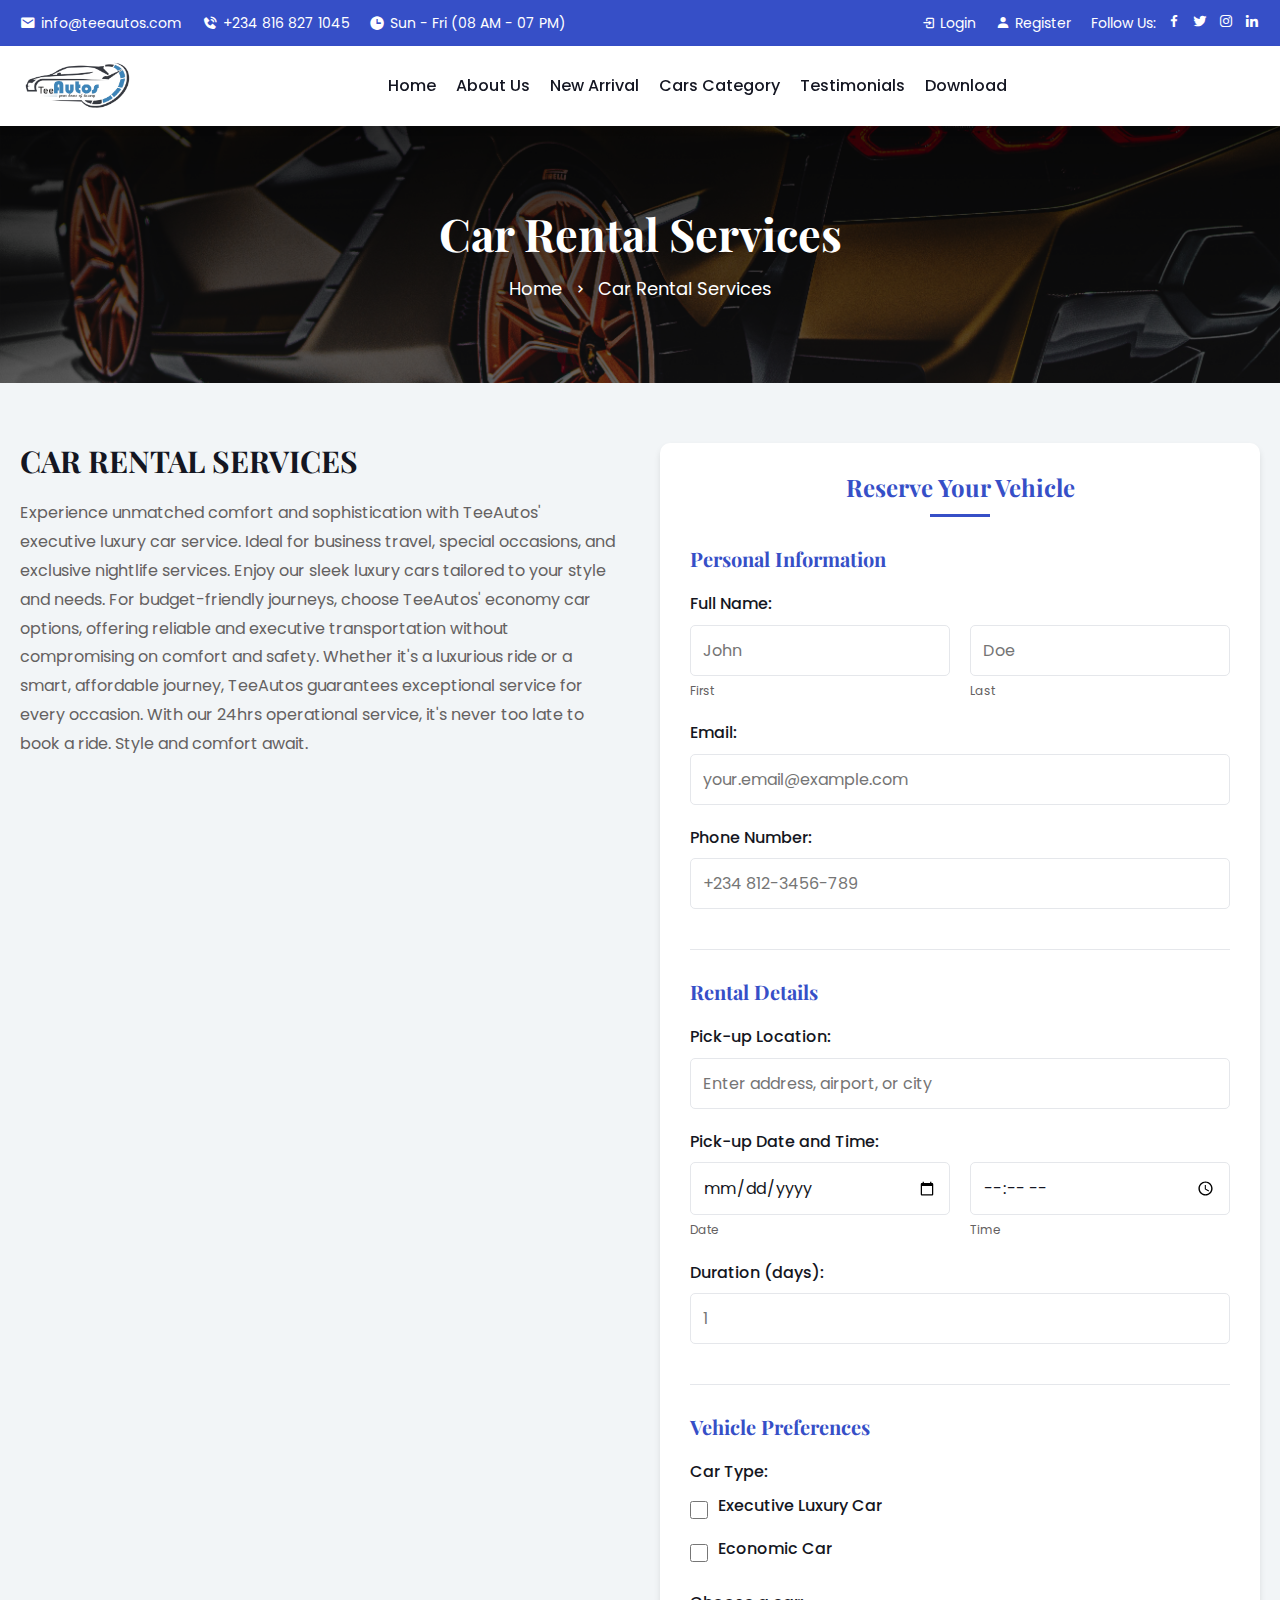
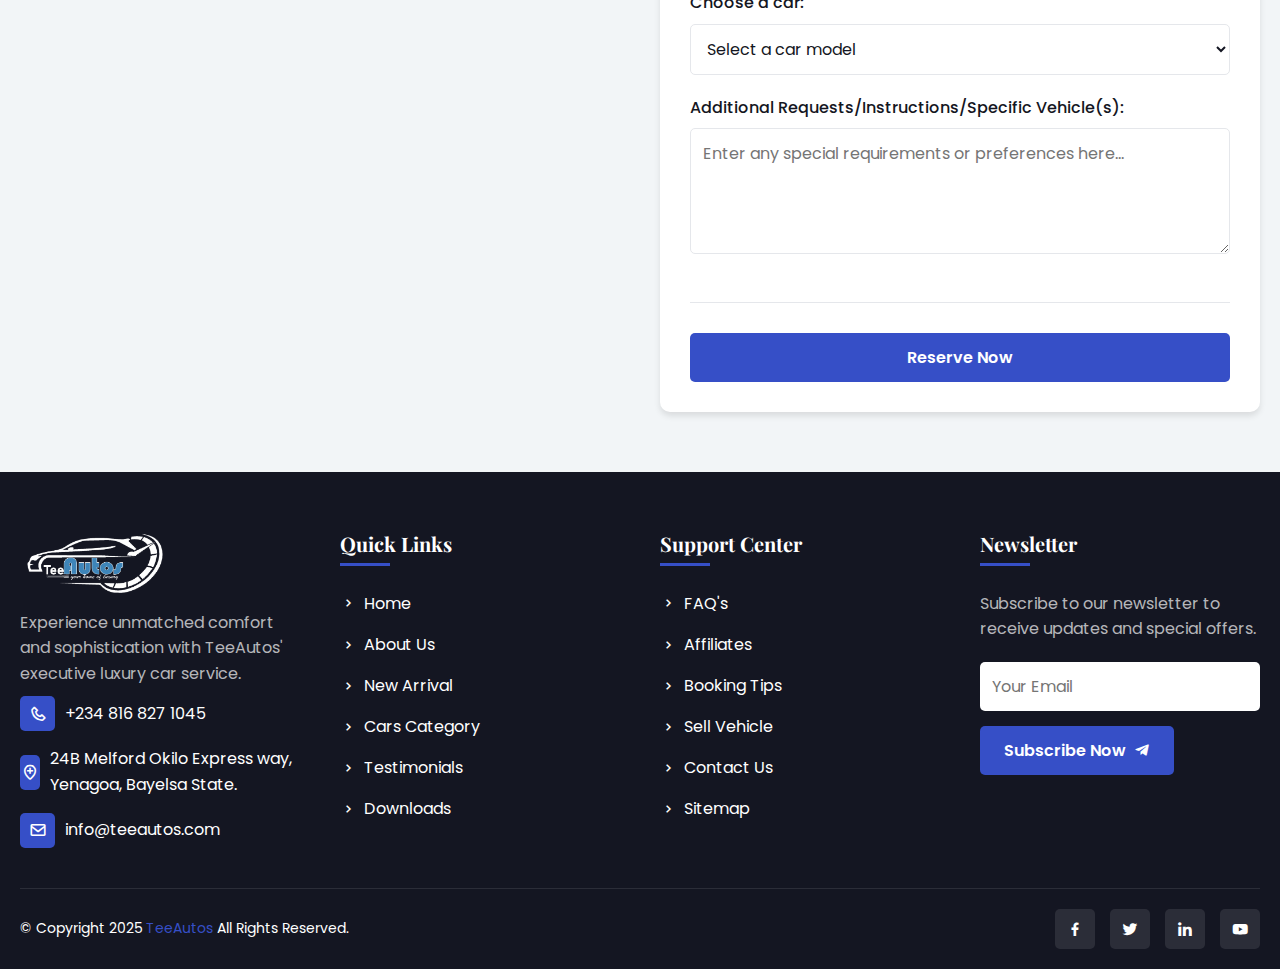
<file: misc/reserve.html>
<!DOCTYPE html>
<html lang="en">
  <head>
    <meta charset="UTF-8" />
    <meta name="viewport" content="width=device-width, initial-scale=1.0" />
    <title>Reserve a Car - TeeAutos</title>
    
    <!-- Fonts -->
    <link rel="preconnect" href="https://fonts.googleapis.com" />
    <link rel="preconnect" href="https://fonts.gstatic.com" crossorigin />
    <link
      href="https://fonts.googleapis.com/css2?family=Poppins:wght@300;400;500;600;700&family=Playfair+Display:wght@400;500;600;700&display=swap"
      rel="stylesheet"
    />
    
    <!-- Icons -->
    <link
      rel="stylesheet"
      href="https://unpkg.com/boxicons@latest/css/boxicons.min.css"
    />
    
    <!-- Custom CSS -->
    <link rel="stylesheet" href="../css/styles.css" />
    <link rel="stylesheet" href="../misc/reserve.css" />
  </head>
  <body>
    <!-- Top header section -->
    <div class="top-header">
      <div class="container">
        <div class="top-header__content">
          <div class="top-header__contact">
            <a href="mailto:info@teeautos.com" class="top-header__item">
              <i class="bx bxs-envelope"></i>
              <span>info@teeautos.com</span>
            </a>
            <a href="tel:+2348168271045" class="top-header__item">
              <i class="bx bxs-phone-call"></i>
              <span>+234 816 827 1045</span>
            </a>
            <div class="top-header__item">
              <i class="bx bxs-time"></i>
              <span>Sun - Fri (08 AM - 07 PM)</span>
            </div>
          </div>

          <div class="top-header__actions">
            <a href="#" class="top-header__link">
              <i class="bx bx-log-in"></i>
              <span>Login</span>
            </a>
            <a href="#" class="top-header__link">
              <i class="bx bxs-user"></i>
              <span>Register</span>
            </a>
            <div class="top-header__social">
              <span>Follow Us:</span>
              <div class="social-icons">
                <a href="#" aria-label="Facebook"><i class="bx bxl-facebook"></i></a>
                <a href="#" aria-label="Twitter"><i class="bx bxl-twitter"></i></a>
                <a href="#" aria-label="Instagram"><i class="bx bxl-instagram"></i></a>
                <a href="#" aria-label="LinkedIn"><i class="bx bxl-linkedin"></i></a>
              </div>
            </div>
          </div>
        </div>
      </div>
    </div>

    <!-- Main header section -->
    <header class="main-header">
      <div class="container">
        <div class="main-header__content">
          <a href="../index.html" class="logo">
            <img src="../img/logo/logo.png" alt="TeeAutos Logo" />
          </a>
          
          <nav class="main-nav">
            <ul class="main-nav__list">
              <li class="main-nav__item"><a href="../index.html" class="main-nav__link">Home</a></li>
              <li class="main-nav__item"><a href="../index.html#about-us" class="main-nav__link">About Us</a></li>
              <li class="main-nav__item"><a href="../index.html#arrival" class="main-nav__link">New Arrival</a></li>
              <li class="main-nav__item"><a href="../index.html#category" class="main-nav__link">Cars Category</a></li>
              <li class="main-nav__item"><a href="../index.html#testimonials" class="main-nav__link">Testimonials</a></li>
              <li class="main-nav__item"><a href="../index.html#download" class="main-nav__link">Download</a></li>
            </ul>
          </nav>
          
          <div class="main-header__actions">
            <!-- <button class="icon-btn" aria-label="Search">
              <i class="bx bx-search"></i>
            </button>
            <button class="icon-btn" aria-label="Cart">
              <i class="bx bx-cart"></i>
            </button>
            <a href="#" class="btn btn-primary">
              <i class="bx bx-plus-circle"></i>
              <span>Add Listing</span>
            </a> -->
            <button class="menu-toggle" id="menuToggle" aria-label="Toggle menu">
              <i class="bx bx-menu"></i>
            </button>
          </div>
        </div>
      </div>
    </header>

    <!-- Page header -->
    <section class="page-header">
      <div class="container">
        <div class="page-header__content">
          <h1 class="page-header__title">Car Rental Services</h1>
          <div class="page-header__breadcrumb">
            <a href="../index.html">Home</a>
            <i class="bx bx-chevron-right"></i>
            <span>Car Rental Services</span>
          </div>
        </div>
      </div>
    </section>

    <!-- Reservation section -->
    <section class="reservation">
      <div class="container">
        <div class="reservation__content">
          <div class="reservation__info">
            <h2 class="reservation__title">Car Rental Services</h2>
            <p class="reservation__description">
              Experience unmatched comfort and sophistication with TeeAutos'
              executive luxury car service. Ideal for business travel, special
              occasions, and exclusive nightlife services. Enjoy our sleek luxury cars
              tailored to your style and needs. For budget-friendly journeys, choose
              TeeAutos' economy car options, offering reliable and executive
              transportation without compromising on comfort and safety. Whether it's
              a luxurious ride or a smart, affordable journey, TeeAutos guarantees
              exceptional service for every occasion. With our 24hrs operational
              service, it's never too late to book a ride. Style and comfort await.
            </p>
          </div>
          
          <div class="reservation__form-container">
            <h2 class="reservation__form-title">Reserve Your Vehicle</h2>

            <form class="reservation__form">
              <!-- Personal Information Section -->
              <div class="form-section">
                <h3 class="form-section__title">Personal Information</h3>
                
                <div class="form-group">
                  <label for="fullname">Full Name:</label>
                  <div class="form-row">
                    <div class="form-col">
                      <input type="text" id="firstname" class="form-control" placeholder="John" required />
                      <span class="form-hint">First</span>
                    </div>
                    <div class="form-col">
                      <input type="text" id="lastname" class="form-control" placeholder="Doe" required />
                      <span class="form-hint">Last</span>
                    </div>
                  </div>
                </div>
                
                <div class="form-group">
                  <label for="email">Email:</label>
                  <input type="email" id="email" class="form-control" placeholder="your.email@example.com" required />
                </div>
                
                <div class="form-group">
                  <label for="phone">Phone Number:</label>
                  <input type="tel" id="phone" class="form-control" placeholder="+234 812-3456-789" required />
                </div>
              </div>
              
              <!-- Rental Details Section -->
              <div class="form-section">
                <h3 class="form-section__title">Rental Details</h3>
                
                <div class="form-group">
                  <label for="pickup">Pick-up Location:</label>
                  <input type="text" id="pickup" class="form-control" placeholder="Enter address, airport, or city" required />
                </div>
                
                <div class="form-group">
                  <label for="pickup-date">Pick-up Date and Time:</label>
                  <div class="form-row">
                    <div class="form-col">
                      <input type="date" id="pickup-date" class="form-control" required />
                      <span class="form-hint">Date</span>
                    </div>
                    <div class="form-col">
                      <input type="time" id="pickup-time" class="form-control" required />
                      <span class="form-hint">Time</span>
                    </div>
                  </div>
                </div>
                
                <div class="form-group">
                  <label for="duration">Duration (days):</label>
                  <input type="number" id="duration" class="form-control" min="1" placeholder="1" required />
                </div>
              </div>
              
              <!-- Vehicle Preferences Section -->
              <div class="form-section">
                <h3 class="form-section__title">Vehicle Preferences</h3>
                
                <div class="form-group">
                  <label>Car Type:</label>
                  <div class="checkbox-group">
                    <div class="checkbox-container">
                      <input type="checkbox" id="luxury" name="car-type" value="luxury" />
                      <label for="luxury" class="checkbox-label">Executive Luxury Car</label>
                    </div>
                    <div class="checkbox-container">
                      <input type="checkbox" id="economy" name="car-type" value="economy" />
                      <label for="economy" class="checkbox-label">Economic Car</label>
                    </div>
                  </div>
                </div>
                
                <div class="form-group">
                  <label for="car-model">Choose a car:</label>
                  <select id="car-model" name="car-model" class="form-control" required>
                    <option value="" disabled selected>Select a car model</option>
                    <option value="volvo">Volvo</option>
                    <option value="saab">Saab</option>
                    <option value="fiat">Fiat</option>
                    <option value="mercedes">Mercedes</option>
                    <option value="bmw">BMW</option>
                  </select>
                </div>
                
                <div class="form-group">
                  <label for="additional">Additional Requests/Instructions/Specific Vehicle(s):</label>
                  <textarea name="additional" id="additional" class="form-control" rows="4" placeholder="Enter any special requirements or preferences here..."></textarea>
                </div>
              </div>
              
              <button type="submit" class="btn btn-primary btn-block">Reserve Now</button>
            </form>
          </div>
        </div>
      </div>
    </section>

    <!-- Footer -->
    <footer class="footer">
      <div class="container">
        <div class="footer__content">
          <div class="footer__column">
            <a href="/" class="footer__logo">
              <img src="../img/logo/logo-1.png" alt="TeeAutos Logo" width="150" />
            </a>
            <p class="footer__description">
              Experience unmatched comfort and sophistication with TeeAutos'
              executive luxury car service.
            </p>
            <div class="footer__contact">
              <div class="footer__contact-item">
                <i class="bx bx-phone"></i>
                <span>+234 816 827 1045</span>
              </div>
              <div class="footer__contact-item">
                <i class="bx bx-location-plus"></i>
                <span>24B Melford Okilo Express way, Yenagoa, Bayelsa State. </span>
              </div>
              <div class="footer__contact-item">
                <i class="bx bx-envelope"></i>
                <span>info@teeautos.com</span>
              </div>
            </div>
          </div>
          
          <div class="footer__column">
            <h3 class="footer__title">Quick Links</h3>
            <ul class="footer__links">
              <li><a href="../index.html"><i class="bx bx-chevron-right"></i>Home</a></li>
              <li><a href="../index.html#about-us"><i class="bx bx-chevron-right"></i>About Us</a></li>
              <li><a href="../index.html#arrival"><i class="bx bx-chevron-right"></i>New Arrival</a></li>
              <li><a href="../index.html#category"><i class="bx bx-chevron-right"></i>Cars Category</a></li>
              <li><a href="../index.html#testimonials"><i class="bx bx-chevron-right"></i>Testimonials</a></li>
              <li><a href="../index.html#download"><i class="bx bx-chevron-right"></i>Downloads</a></li>
            </ul>
          </div>
          
          <div class="footer__column">
            <h3 class="footer__title">Support Center</h3>
            <ul class="footer__links">
              <li><a href="#"><i class="bx bx-chevron-right"></i>FAQ's</a></li>
              <li><a href="#"><i class="bx bx-chevron-right"></i>Affiliates</a></li>
              <li><a href="#"><i class="bx bx-chevron-right"></i>Booking Tips</a></li>
              <li><a href="#"><i class="bx bx-chevron-right"></i>Sell Vehicle</a></li>
              <li><a href="#"><i class="bx bx-chevron-right"></i>Contact Us</a></li>
              <li><a href="#"><i class="bx bx-chevron-right"></i>Sitemap</a></li>
            </ul>
          </div>
          
          <div class="footer__column">
            <h3 class="footer__title">Newsletter</h3>
            <p class="footer__description">
              Subscribe to our newsletter to receive updates and special offers.
            </p>
            <form class="footer__form">
              <input type="email" placeholder="Your Email" required />
              <button type="submit" class="btn btn-primary">
                Subscribe Now <i class="bx bxl-telegram"></i>
              </button>
            </form>
          </div>
        </div>
        
        <div class="footer__bottom">
          <p class="footer__copyright">
            &copy; Copyright 2025 <span>TeeAutos</span> All Rights Reserved.
          </p>
          <div class="footer__social">
            <a href="#" aria-label="Facebook"><i class="bx bxl-facebook"></i></a>
            <a href="#" aria-label="Twitter"><i class="bx bxl-twitter"></i></a>
            <a href="#" aria-label="LinkedIn"><i class="bx bxl-linkedin"></i></a>
            <a href="#" aria-label="YouTube"><i class="bx bxl-youtube"></i></a>
          </div>
        </div>
      </div>
    </footer>

    <!-- Back to top button -->
    <a href="#" class="back-to-top" id="backToTop" aria-label="Back to top">
      <i class="bx bx-chevron-up"></i>
    </a>

    <!-- Scripts -->
    <script src="../js/script.js"></script>
  </body>
</html>
</file>
<file: css/styles.css>
/* Base styles and variables */
:root {
  --primary-color: #364fc7;
  --primary-dark: #2a3d9d;
  --primary-light: #4c63d9;
  --text-color: #141622;
  --text-light: #646161;
  --white: #ffffff;
  --light-bg: #f2f5f7;
  --gray: #e5e7eb;
  --dark-gray: #4b5563;
  --border-radius: 10px;
  --border-radius-sm: 5px;
  --box-shadow: 0 4px 6px rgba(0, 0, 0, 0.1);
  --transition: all 0.3s ease;
  --container-width: 1320px;
  --section-spacing: 6rem;
}

/* Reset and base styles */
*,
*::before,
*::after {
  margin: 0;
  padding: 0;
  box-sizing: border-box;
}

html {
  font-size: 62.5%;
  scroll-behavior: smooth;
}

body {
  font-family: 'Poppins', sans-serif;
  font-size: 1.6rem;
  line-height: 1.6;
  color: var(--text-color);
  background-color: var(--white);
  overflow-x: hidden;
}

h1, h2, h3, h4, h5, h6 {
  font-family: 'Playfair Display', serif;
  line-height: 1.2;
  margin-bottom: 1.5rem;
}

a {
  text-decoration: none;
  color: inherit;
  transition: var(--transition);
}

ul {
  list-style: none;
}

img {
  max-width: 100%;
  height: auto;
  display: block;
}

button, input, select, textarea {
  font-family: inherit;
  font-size: inherit;
  outline: none;
  border: none;
}

button {
  cursor: pointer;
  background: none;
}

/* Utility classes */
.container {
  width: 100%;
  max-width: var(--container-width);
  margin: 0 auto;
  padding: 0 2rem;
}

.text-center {
  text-align: center;
}

.hidden {
  display: none !important;
}

.sr-only {
  position: absolute;
  width: 1px;
  height: 1px;
  padding: 0;
  margin: -1px;
  overflow: hidden;
  clip: rect(0, 0, 0, 0);
  white-space: nowrap;
  border-width: 0;
}

/* Buttons */
.btn {
  display: inline-flex;
  align-items: center;
  justify-content: center;
  padding: 1.2rem 2.4rem;
  border-radius: var(--border-radius-sm);
  font-weight: 600;
  text-align: center;
  transition: var(--transition);
  gap: 0.8rem;
}

.btn-primary {
  background-color: var(--primary-color);
  color: var(--white);
}

.btn-primary:hover {
  background-color: var(--primary-dark);
  transform: translateY(-2px);
}

.btn-outline {
  background-color: transparent;
  color: var(--primary-color);
  border: 2px solid var(--primary-color);
}

.btn-outline:hover {
  background-color: var(--primary-color);
  color: var(--white);
  transform: translateY(-2px);
}

.btn-block {
  display: flex;
  width: 100%;
}

.btn-lg {
  padding: 1.5rem 3rem;
  font-size: 1.8rem;
}

.icon-btn {
  display: flex;
  align-items: center;
  justify-content: center;
  width: 4rem;
  height: 4rem;
  border-radius: 50%;
  background-color: var(--light-bg);
  color: var(--text-color);
  transition: var(--transition);
}

.icon-btn:hover {
  background-color: var(--primary-color);
  color: var(--white);
}

/* Form elements */
.form-group {
  margin-bottom: 2rem;
}

.form-group label {
  display: block;
  margin-bottom: 0.8rem;
  font-weight: 500;
  color: var(--text-color);
}

.form-control {
  width: 100%;
  padding: 1.2rem;
  border: 1px solid var(--gray);
  border-radius: var(--border-radius-sm);
  background-color: var(--white);
  color: var(--text-color);
  transition: var(--transition);
}

.form-control:focus {
  border-color: var(--primary-color);
  box-shadow: 0 0 0 2px rgba(54, 79, 199, 0.2);
}

/* Section headers */
.section-header {
  margin-bottom: 4rem;
}

.section-header__subtitle {
  display: inline-flex;
  align-items: center;
  font-size: 1.8rem;
  color: var(--primary-color);
  text-transform: uppercase;
  font-weight: 600;
  margin-bottom: 1rem;
}

.section-header__subtitle i {
  margin-right: 0.8rem;
  font-size: 2rem;
}

.section-header__title {
  font-size: 4rem;
  color: var(--text-color);
  position: relative;
  padding-bottom: 2rem;
}

.section-header__title span {
  color: var(--primary-color);
}

.section-header__title::after {
  content: '';
  position: absolute;
  bottom: 0;
  left: 50%;
  transform: translateX(-50%);
  width: 8rem;
  height: 0.4rem;
  background-color: var(--primary-color);
  border-radius: 2rem;
}

.text-center .section-header__title::after {
  left: 50%;
  transform: translateX(-50%);
}

/* Top header */
.top-header {
  background-color: var(--primary-color);
  padding: 1rem 0;
  color: var(--white);
  font-size: 1.4rem;
}

.top-header__content {
  display: flex;
  justify-content: space-between;
  align-items: center;
}

.top-header__contact {
  display: flex;
  gap: 2rem;
}

.top-header__item {
  display: flex;
  align-items: center;
  gap: 0.5rem;
}

.top-header__item i {
  font-size: 1.6rem;
}

.top-header__actions {
  display: flex;
  align-items: center;
  gap: 2rem;
}

.top-header__link {
  display: flex;
  align-items: center;
  gap: 0.5rem;
  color: var(--white);
}

.top-header__link:hover {
  opacity: 0.8;
}

.top-header__social {
  display: flex;
  align-items: center;
  gap: 1rem;
}

.social-icons {
  display: flex;
  gap: 1rem;
}

.social-icons a {
  color: var(--white);
  font-size: 1.6rem;
  transition: var(--transition);
}

.social-icons a:hover {
  transform: translateY(-2px);
  opacity: 0.8;
}

/* Main header */
.main-header {
  background-color: var(--white);
  box-shadow: var(--box-shadow);
  padding: 1.5rem 0;
  position: sticky;
  top: 0;
  z-index: 1000;
}

.main-header__content {
  display: flex;
  justify-content: space-between;
  align-items: center;
}

.logo img {
  height: 5rem;
}

.main-nav__list {
  display: flex;
  gap: 2rem;
}

.main-nav__link {
  position: relative;
  font-weight: 500;
  padding: 0.5rem 0;
  color: var(--text-color);
}

.main-nav__link::after {
  content: '';
  position: absolute;
  bottom: 0;
  left: 0;
  width: 0;
  height: 2px;
  background-color: var(--primary-color);
  transition: var(--transition);
}

.main-nav__link:hover::after,
.main-nav__link.active::after {
  width: 100%;
}

.main-nav__link.active {
  color: var(--primary-color);
}

.main-header__actions {
  display: flex;
  align-items: center;
  gap: 1.5rem;
}

.menu-toggle {
  display: none;
  font-size: 2.4rem;
}

/* Hero section */
.hero {
  position: relative;
  background-color: var(--light-bg);
  overflow: hidden;
}

.hero__slider {
  position: relative;
}

.hero__slide {
  display: none;
  padding: 8rem 0;
  background: linear-gradient(to right, var(--text-color), rgba(20, 22, 34, 0.8));
}

.hero__slide.active {
  display: block;
}

.hero__content {
  display: flex;
  align-items: center;
  gap: 4rem;
}

.hero__text {
  flex: 1;
  color: var(--white);
}

.hero__subtitle {
  display: block;
  font-size: 2rem;
  color: var(--primary-color);
  margin-bottom: 2rem;
  text-transform: uppercase;
  letter-spacing: 1px;
}

.hero__title {
  font-size: 5rem;
  line-height: 1.2;
  margin-bottom: 2rem;
  text-transform: uppercase;
}

.hero__title span {
  color: var(--primary-color);
}

.hero__description {
  font-size: 1.8rem;
  margin-bottom: 3rem;
  opacity: 0.9;
}

.hero__buttons {
  display: flex;
  gap: 2rem;
}

.hero__image {
  flex: 1;
  display: flex;
  justify-content: center;
}

.hero__image img {
  max-width: 100%;
  height: auto;
  object-fit: contain;
}

.hero__controls {
  position: absolute;
  bottom: 2rem;
  left: 50%;
  transform: translateX(-50%);
  display: flex;
  align-items: center;
  gap: 2rem;
  z-index: 10;
}

.hero__arrow {
  width: 4.5rem;
  height: 4.5rem;
  border-radius: 50%;
  background-color: rgba(255, 255, 255, 0.2);
  color: var(--white);
  font-size: 2rem;
  display: flex;
  align-items: center;
  justify-content: center;
  transition: var(--transition);
}

.hero__arrow:hover {
  background-color: var(--primary-color);
}

.hero__dots {
  display: flex;
  gap: 1rem;
}

.hero__dot {
  width: 1.2rem;
  height: 1.2rem;
  border-radius: 50%;
  background-color: rgba(255, 255, 255, 0.5);
  cursor: pointer;
  transition: var(--transition);
}

.hero__dot.active {
  background-color: var(--primary-color);
}

/* Car search section */
.car-search {
  margin-top: 3rem;
  padding: 0 0 var(--section-spacing);
  position: relative;
}

.search-panel {
  background-color: var(--white);
  border-radius: var(--border-radius);
  box-shadow: var(--box-shadow);
  padding: 3rem;
  margin-top: -5rem;
  position: relative;
  z-index: 10;
}

.search-panel__title {
  font-size: 2.4rem;
  margin-bottom: 3rem;
  text-align: center;
}

.search-panel__form {
  display: grid;
  grid-template-columns: repeat(auto-fill, minmax(25rem, 1fr));
  gap: 2rem;
}

.form-group--full {
  grid-column: 1 / -1;
}

/* About section */
.about {
  padding: var(--section-spacing) 0;
  background-color: var(--light-bg);
}

.about__content {
  display: flex;
  align-items: center;
  gap: 6rem;
}

.about__images {
  flex: 1;
  position: relative;
}

.about__main-image {
  width: 100%;
  border-radius: var(--border-radius);
}

.about__badge {
  position: absolute;
  top: 2rem;
  left: 2rem;
  background-color: var(--text-color);
  color: var(--white);
  padding: 1.5rem;
  border-radius: var(--border-radius);
  display: flex;
  align-items: center;
  gap: 1rem;
}

.about__badge img {
  width: 5rem;
  height: 5rem;
  border-radius: 50%;
  background-color: var(--white);
  padding: 0.5rem;
}

.about__badge span {
  font-size: 1.4rem;
  font-weight: 500;
}

.about__text {
  flex: 1;
}

.about__description {
  margin-bottom: 2.5rem;
  color: var(--text-light);
}

.about__features {
  margin-bottom: 3rem;
}

.about__features li {
  display: flex;
  align-items: center;
  gap: 1rem;
  margin-bottom: 1rem;
  color: var(--text-light);
}

.about__features li i {
  color: var(--primary-color);
  font-size: 2rem;
}

/* Stats section */
.stats {
  padding: var(--section-spacing) 0;
  background: url("../img/icons/bg-counter.avif") center/cover no-repeat;
  position: relative;
}

.stats::before {
  content: '';
  position: absolute;
  top: 0;
  left: 0;
  width: 100%;
  height: 100%;
  background-color: rgba(0, 0, 0, 0.7);
}

.stats__grid {
  position: relative;
  display: grid;
  grid-template-columns: repeat(auto-fit, minmax(25rem, 1fr));
  gap: 3rem;
}

.stat-card {
  text-align: center;
  color: var(--white);
}

.stat-card__icon {
  margin: 0 auto 2rem;
  width: 10rem;
  height: 10rem;
  border-radius: 50%;
  background-color: var(--white);
  display: flex;
  align-items: center;
  justify-content: center;
  padding: 1rem;
}

.stat-card__icon img {
  width: 100%;
  height: 100%;
  object-fit: contain;
}

.stat-card__number {
  font-size: 4.5rem;
  font-weight: 700;
  margin-bottom: 1rem;
}

.stat-card__label {
  font-size: 2rem;
  display: flex;
  align-items: center;
  justify-content: center;
  gap: 0.5rem;
}

.stat-card__label i {
  color: var(--primary-color);
}

/* New arrivals section */
.arrivals {
  padding: var(--section-spacing) 0;
  background-color: var(--light-bg);
}

.car-grid {
  display: grid;
  grid-template-columns: repeat(auto-fill, minmax(30rem, 1fr));
  gap: 3rem;
  margin-bottom: 4rem;
}

.car-card {
  background-color: var(--white);
  border-radius: var(--border-radius);
  overflow: hidden;
  box-shadow: var(--box-shadow);
  transition: var(--transition);
}

.car-card:hover {
  transform: translateY(-5px);
  box-shadow: 0 10px 20px rgba(0, 0, 0, 0.1);
}

.car-card__image {
  height: 22rem;
  overflow: hidden;
}

.car-card__image img {
  width: 100%;
  height: 100%;
  object-fit: cover;
  transition: var(--transition);
}

.car-card:hover .car-card__image img {
  transform: scale(1.05);
}

.car-card__content {
  padding: 2rem;
}

.car-card__title {
  font-size: 2rem;
  margin-bottom: 1rem;
}

.car-card__rating {
  display: flex;
  align-items: center;
  gap: 1rem;
  margin-bottom: 1.5rem;
}

.stars {
  display: flex;
  color: var(--primary-color);
}

.review-count {
  font-size: 1.4rem;
  color: var(--text-light);
}

.car-card__features {
  display: grid;
  grid-template-columns: 1fr 1fr;
  gap: 1rem;
  margin-bottom: 2rem;
}

.car-card__features span {
  display: flex;
  align-items: center;
  gap: 0.5rem;
  font-size: 1.4rem;
  color: var(--text-light);
}

.car-card__features span i {
  color: var(--primary-color);
}

/* Car types section */
.car-types {
  padding: var(--section-spacing) 0;
  background-color: var(--white);
}

.type-grid {
  display: grid;
  grid-template-columns: repeat(auto-fill, minmax(20rem, 1fr));
  gap: 2rem;
}

.type-card {
  background-color: var(--light-bg);
  border-radius: var(--border-radius);
  padding: 2rem;
  text-align: center;
  transition: var(--transition);
  box-shadow: var(--box-shadow);
}

.type-card:hover {
  transform: translateY(-5px);
  box-shadow: 0 10px 20px rgba(0, 0, 0, 0.1);
}

.type-card img {
  height: 10rem;
  margin: 0 auto 1.5rem;
  object-fit: contain;
}

.type-card h3 {
  font-size: 1.8rem;
  color: var(--text-light);
  margin-bottom: 0;
}

.type-card:hover h3 {
  color: var(--primary-color);
}

/* Video section */
.video-section {
  height: 60vh;
  background: url("../img/type/bg-type.jpg") center/cover no-repeat;
  position: relative;
  display: flex;
  align-items: center;
  justify-content: center;
}

.video-section::before {
  content: '';
  position: absolute;
  top: 0;
  left: 0;
  width: 100%;
  height: 100%;
  background-color: rgba(0, 0, 0, 0.6);
}

.video-section__content{
  color: #fff;
  position: absolute;
  top: 50%;
  left: 50%;
  transform: translate(-50%, -50%);
  text-align: center;
}

.video-play-btn {
  position: relative;
  width: 8rem;
  height: 8rem;
  border-radius: 50%;
  background-color: var(--white);
  display: flex;
  align-items: center;
  justify-content: center;
  color: var(--primary-color);
  font-size: 3rem;
  z-index: 10;
  transition: var(--transition);
}

.video-play-btn::before,
.video-play-btn::after {
  content: '';
  position: absolute;
  top: -1rem;
  left: -1rem;
  right: -1rem;
  bottom: -1rem;
  border: 1px solid rgba(255, 255, 255, 0.5);
  border-radius: 50%;
  animation: pulse 1.5s infinite;
}

.video-play-btn::after {
  animation-delay: 0.5s;
}

@keyframes pulse {
  0% {
    transform: scale(1);
    opacity: 1;
  }
  100% {
    transform: scale(1.5);
    opacity: 0;
  }
}

.video-play-btn:hover {
  background-color: var(--primary-color);
  color: var(--white);
  transform: scale(1.1);
}

/* Testimonials section */
.testimonials {
  padding: var(--section-spacing) 0;
  background-color: var(--light-bg);
}

.testimonial-slider {
  position: relative;
  max-width: 80rem;
  margin: 0 auto;
}

.testimonial-slide {
  display: none;
  padding: 2rem 0;
}

.testimonial-slide.active {
  display: block;
}

.testimonial-card {
  background-color: var(--white);
  border-radius: var(--border-radius);
  padding: 3rem;
  text-align: center;
  box-shadow: var(--box-shadow);
}

.testimonial-card__image {
  width: 10rem;
  height: 10rem;
  border-radius: 50%;
  margin: 0 auto 2rem;
  overflow: hidden;
  border: 3px solid var(--primary-color);
  padding: 0.5rem;
}

.testimonial-card__image img {
  width: 100%;
  height: 100%;
  object-fit: cover;
  border-radius: 50%;
}

.testimonial-card__name {
  font-size: 2rem;
  margin-bottom: 0.5rem;
}

.testimonial-card__role {
  display: block;
  color: var(--primary-color);
  font-size: 1.6rem;
  margin-bottom: 2rem;
}

.testimonial-card__text {
  font-style: italic;
  color: var(--text-light);
  margin-bottom: 2rem;
}

.testimonial-controls {
  display: flex;
  align-items: center;
  justify-content: center;
  gap: 2rem;
  margin-top: 3rem;
}

.testimonial-arrow {
  width: 4rem;
  height: 4rem;
  border-radius: 50%;
  background-color: var(--white);
  color: var(--text-color);
  font-size: 2rem;
  display: flex;
  align-items: center;
  justify-content: center;
  box-shadow: var(--box-shadow);
  transition: var(--transition);
}

.testimonial-arrow:hover {
  background-color: var(--primary-color);
  color: var(--white);
}

.testimonial-dots {
  display: flex;
  gap: 1rem;
}

.testimonial-dot {
  width: 1.2rem;
  height: 1.2rem;
  border-radius: 50%;
  background-color: var(--gray);
  cursor: pointer;
  transition: var(--transition);
}

.testimonial-dot.active {
  background-color: var(--primary-color);
}

/* App download section */
.app-download {
  padding: var(--section-spacing) 0;
  background-color: var(--white);
}

.app-download__content {
  display: flex;
  align-items: center;
  gap: 4rem;
  background-color: var(--light-bg);
  border-radius: var(--border-radius);
  padding: 4rem;
  position: relative;
  overflow: hidden;
}

.app-download__text {
  flex: 1;
}

.app-download__description {
  margin-bottom: 3rem;
  color: var(--text-light);
}

.app-download__buttons {
  display: flex;
  gap: 2rem;
}

.app-btn {
  display: flex;
  align-items: center;
  gap: 1rem;
  padding: 1rem 2rem;
  border-radius: 3rem;
  transition: var(--transition);
}

.app-btn--google {
  background-color: var(--primary-color);
  color: var(--white);
}

.app-btn--apple {
  background-color: var(--text-color);
  color: var(--white);
}

.app-btn:hover {
  transform: translateY(-3px);
  box-shadow: 0 5px 15px rgba(0, 0, 0, 0.1);
}

.app-btn img {
  width: 3rem;
  height: 3rem;
}

.app-btn__text {
  display: flex;
  flex-direction: column;
}

.app-btn__text span {
  font-size: 1.2rem;
}

.app-btn__text strong {
  font-size: 1.6rem;
}

.app-download__image {
  flex: 1;
  display: flex;
  justify-content: center;
}

.app-download__image img {
  max-width: 100%;
  height: auto;
}

/* Footer */
.footer {
  background-color: var(--text-color);
  color: var(--white);
  padding-top: 6rem;
}

.footer__content {
  display: grid;
  grid-template-columns: repeat(auto-fit, minmax(25rem, 1fr));
  gap: 4rem;
  margin-bottom: 4rem;
}

.footer__logo {
  display: inline-block;
  margin-bottom: .5rem;
}

.footer__description {
  color: rgba(255, 255, 255, 0.7);
  margin-bottom: 1rem;
}

.footer__contact {
  display: flex;
  flex-direction: column;
  gap: 1.5rem;
}

.footer__contact-item {
  display: flex;
  align-items: center;
  gap: 1rem;
}

.footer__contact-item i {
  width: 3.5rem;
  height: 3.5rem;
  background-color: var(--primary-color);
  border-radius: var(--border-radius-sm);
  display: flex;
  align-items: center;
  justify-content: center;
  font-size: 1.8rem;
}

.footer__title {
  font-size: 2rem;
  margin-bottom: 2.5rem;
  position: relative;
  padding-bottom: 1rem;
}

.footer__title::after {
  content: '';
  position: absolute;
  bottom: 0;
  left: 0;
  width: 5rem;
  height: 3px;
  background-color: var(--primary-color);
}

.footer__links li {
  margin-bottom: 1.55rem;
}

.footer__links a {
  display: flex;
  align-items: center;
  gap: 0.8rem;
  transition: var(--transition);
}

.footer__links a:hover {
  color: var(--primary-color);
  transform: translateX(5px);
}

.footer__form {
  margin-top: 2rem;
}

.footer__form input {
  width: 100%;
  padding: 1.2rem;
  border-radius: var(--border-radius-sm);
  margin-bottom: 1.5rem;
}

.footer__bottom {
  display: flex;
  justify-content: space-between;
  align-items: center;
  padding: 2rem 0;
  border-top: 1px solid rgba(255, 255, 255, 0.1);
}

.footer__copyright {
  font-size: 1.4rem;
}

.footer__copyright span {
  color: var(--primary-color);
}

.footer__social {
  display: flex;
  gap: 1.5rem;
}

.footer__social a {
  width: 4rem;
  height: 4rem;
  background-color: rgba(255, 255, 255, 0.1);
  border-radius: var(--border-radius-sm);
  display: flex;
  align-items: center;
  justify-content: center;
  font-size: 1.8rem;
  transition: var(--transition);
}

.footer__social a:hover {
  background-color: var(--primary-color);
  transform: translateY(-3px);
}

/* Back to top button */
.back-to-top {
  position: fixed;
  bottom: 3rem;
  right: 3rem;
  width: 5rem;
  height: 5rem;
  background-color: var(--primary-color);
  color: var(--white);
  border-radius: 50%;
  display: flex;
  align-items: center;
  justify-content: center;
  font-size: 2.4rem;
  box-shadow: var(--box-shadow);
  opacity: 0;
  visibility: hidden;
  transition: var(--transition);
  z-index: 100;
}

.back-to-top.active {
  opacity: 1;
  visibility: visible;
}

.back-to-top:hover {
  background-color: var(--primary-dark);
  transform: translateY(-3px);
}

/* Modal */
.modal {
  position: fixed;
  top: 0;
  left: 0;
  width: 100%;
  height: 100%;
  background-color: rgba(0, 0, 0, 0.8);
  display: flex;
  align-items: center;
  justify-content: center;
  z-index: 2000;
  opacity: 0;
  visibility: hidden;
  transition: var(--transition);
}

.modal.active {
  opacity: 1;
  visibility: visible;
}

.modal__content {
  width: 90%;
  max-width: 80rem;
  background-color: var(--white);
  border-radius: var(--border-radius);
  position: relative;
  transform: translateY(-50px);
  transition: var(--transition);
}

.modal.active .modal__content {
  transform: translateY(0);
}

.modal__close {
  position: absolute;
  top: 1rem;
  right: 1rem;
  width: 3rem;
  height: 3rem;
  background-color: var(--primary-color);
  color: var(--white);
  border-radius: 50%;
  display: flex;
  align-items: center;
  justify-content: center;
  font-size: 1.8rem;
  z-index: 10;
}

.modal__body {
  padding: 2rem;
}

.video-container {
  position: relative;
  padding-bottom: 56.25%; /* 16:9 aspect ratio */
  height: 0;
  overflow: hidden;
}

.video-container iframe {
  position: absolute;
  top: 0;
  left: 0;
  width: 100%;
  height: 100%;
}

/* Responsive styles */
@media (max-width: 1200px) {
  .container {
    max-width: 100%;
  }
  
  .hero__title {
    font-size: 4rem;
  }
  
  .section-header__title {
    font-size: 3.5rem;
  }
}

@media (max-width: 992px) {
  .top-header {
    display: none;
  }
  
  .main-nav {
    position: fixed;
    top: 7rem;
    left: 0;
    width: 100%;
    height: calc(100vh - 7rem);
    background-color: var(--white);
    padding: 2rem;
    transform: translateX(-100%);
    transition: var(--transition);
    z-index: 999;
    overflow-y: auto;
  }
  
  .main-nav.active {
    transform: translateX(0);
  }
  
  .main-nav__list {
    flex-direction: column;
    gap: 1rem;
  }
  
  .main-nav__item {
    width: 100%;
  }
  
  .main-nav__link {
    display: block;
    padding: 1rem 0;
    border-bottom: 1px solid var(--gray);
  }
  
  .menu-toggle {
    display: flex;
  }
  
  .hero__content {
    flex-direction: column;
  }
  
  .hero__text {
    text-align: center;
  }
  
  .hero__buttons {
    justify-content: center;
  }
  
  .about__content {
    flex-direction: column;
  }
  
  .app-download__content {
    flex-direction: column;
  }
  
  .app-download__buttons {
    flex-direction: column;
  }
}

@media (max-width: 768px) {
  html {
    font-size: 55%;
  }
  
  .search-panel__form {
    grid-template-columns: 1fr;
  }
  
  .car-grid {
    grid-template-columns: repeat(auto-fill, minmax(25rem, 1fr));
  }
  
  .type-grid {
    grid-template-columns: repeat(auto-fill, minmax(15rem, 1fr));
  }
  
  .footer__bottom {
    flex-direction: column;
    gap: 2rem;
  }
}

@media (max-width: 576px) {
  html {
    font-size: 50%;
  }
  
  .hero__title {
    font-size: 3.5rem;
  }
  
  .section-header__title {
    font-size: 3rem;
  }
  
  .car-card__features {
    grid-template-columns: 1fr;
  }
  
  .app-download__content {
    padding: 2rem;
  }
}
</file>
<file: misc/reserve.css>
.page-header {
  background: linear-gradient(rgba(0, 0, 0, 0.8), rgba(0, 0, 0, 0.6)), url("../img/type/bg-type.jpg") center/cover no-repeat;
  padding: 8rem 0;
  color: var(--white);
  text-align: center;
}

.page-header__title {
  font-size: 4.5rem;
  margin-bottom: 1.5rem;
}

.page-header__breadcrumb {
  display: flex;
  align-items: center;
  justify-content: center;
  gap: 1rem;
  font-size: 1.8rem;
}

.page-header__breadcrumb a {
  color: var(--white);
}

.page-header__breadcrumb a:hover {
  color: var(--primary-color);
}

.page-header__breadcrumb i {
  font-size: 1.6rem;
}

.reservation {
  padding: 6rem 0;
  background-color: var(--light-bg);
}

.reservation__content {
  display: grid;
  grid-template-columns: 1fr 1fr;
  gap: 4rem;
}

.reservation__title {
  font-size: 3rem;
  text-transform: uppercase;
  margin-bottom: 2rem;
  color: var(--text-color);
}

.reservation__description {
  color: var(--text-light);
  line-height: 1.8;
}

.reservation__form-container {
  background-color: var(--white);
  border-radius: var(--border-radius);
  padding: 3rem;
  box-shadow: var(--box-shadow);
}

.reservation__form-title {
  font-size: 2.4rem;
  color: var(--primary-color);
  text-align: center;
  margin-bottom: 3rem;
  position: relative;
  padding-bottom: 1.5rem;
}

.reservation__form-title::after {
  content: '';
  position: absolute;
  bottom: 0;
  left: 50%;
  transform: translateX(-50%);
  width: 6rem;
  height: 3px;
  background-color: var(--primary-color);
}

.form-section {
  margin-bottom: 3rem;
  padding-bottom: 2rem;
  border-bottom: 1px solid var(--gray);
}

.form-section:last-child {
  border-bottom: none;
  margin-bottom: 2rem;
}

.form-section__title {
  font-size: 2rem;
  color: var(--primary-color);
  margin-bottom: 2rem;
}

.form-row {
  display: flex;
  gap: 2rem;
}

.form-col {
  flex: 1;
}

.form-hint {
  display: block;
  font-size: 1.2rem;
  color: var(--text-light);
  margin-top: 0.5rem;
}

.checkbox-group {
  margin-bottom: 2rem;
}

.checkbox-container {
  display: flex;
  align-items: center;
  margin-bottom: 1rem;
}

.checkbox-container input[type="checkbox"] {
  width: 1.8rem;
  height: 1.8rem;
  margin-right: 1rem;
  accent-color: var(--primary-color);
}

.checkbox-label {
  font-size: 1.6rem;
  color: var(--text-color);
}

/* Responsive styles */
@media (max-width: 992px) {
  .reservation__content {
    grid-template-columns: 1fr;
  }
  
  .page-header__title {
    font-size: 3.5rem;
  }
}

@media (max-width: 768px) {
  .form-row {
    flex-direction: column;
    gap: 1rem;
  }
  
  .reservation__form-container {
    padding: 2rem;
  }
  
  .page-header {
    padding: 6rem 0;
  }
  
  .page-header__title {
    font-size: 3rem;
  }
}

@media (max-width: 576px) {
  .reservation {
    padding: 4rem 0;
  }
  
  .reservation__title {
    font-size: 2.4rem;
  }
  
  .reservation__form-title {
    font-size: 2rem;
  }
  
  .form-section__title {
    font-size: 1.8rem;
  }
}
</file>
